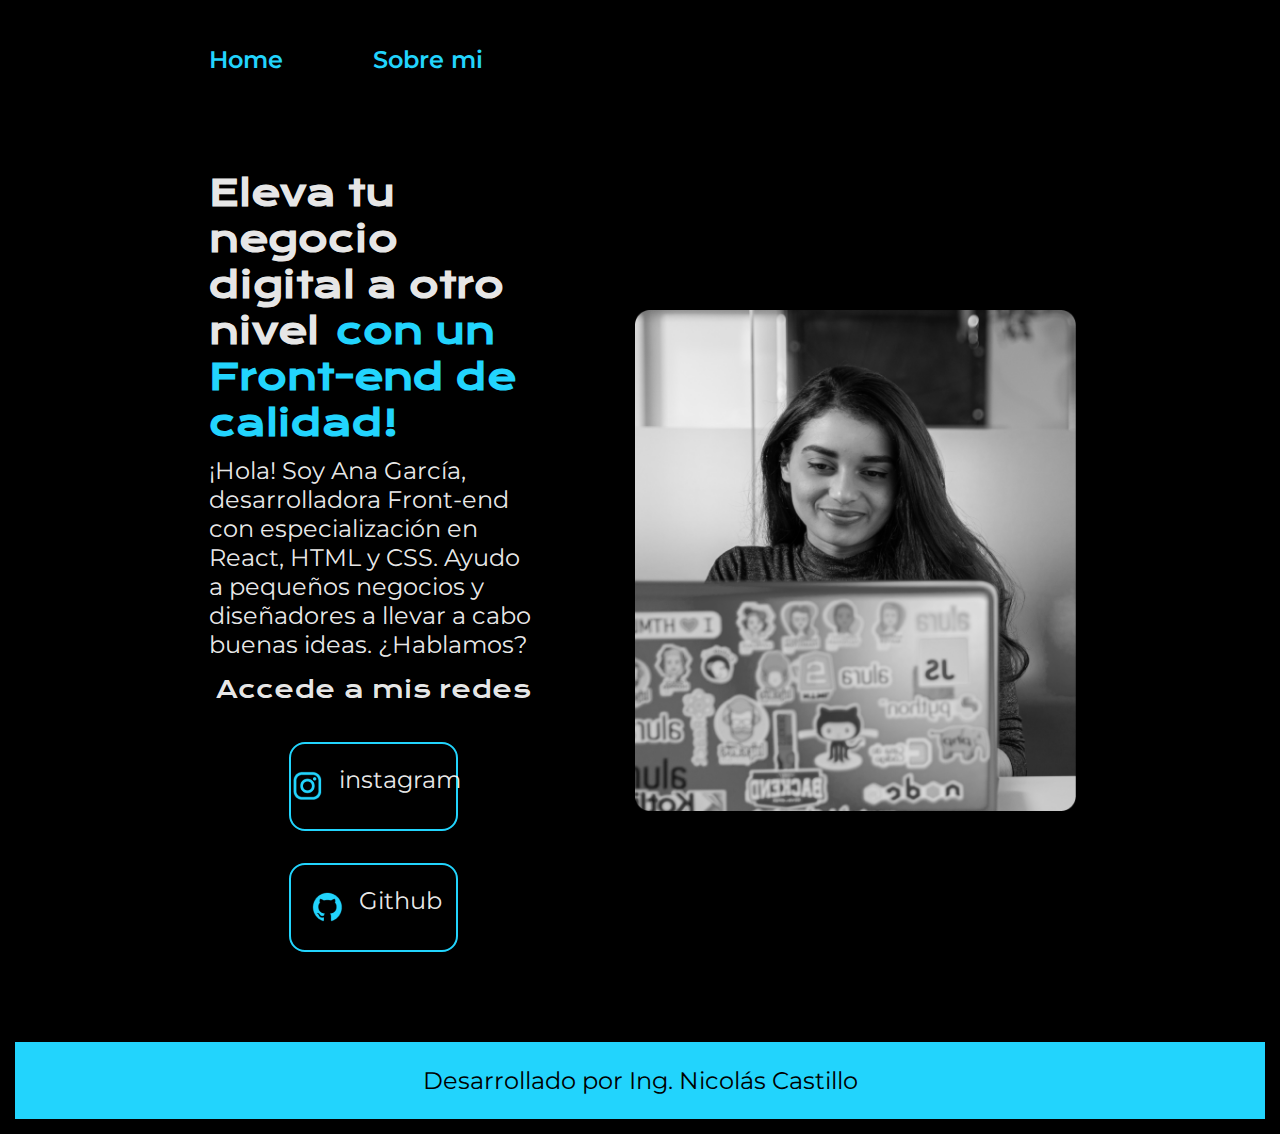
<file: index.html>
<!DOCTYPE html>
<html lang="es-MX">
<head>
    <meta charset="UTF-8">
    <meta name="viewport" content="width=device-width, initial-scale=1.0">
    <meta http-equiv="X-UA-Compatible" content="IE-Edge">
    <title>Portafolio</title>
    <link rel="stylesheet" href="styles/style.css">
</head>
<body>
    <header class="header">
        <nav class="header__menu">
            <a class="header__menu__link" href="index.html">Home</a>
            <a class="header__menu__link" href="about.html">Sobre mi</a>
        </nav>
    </header>
    <main class="presentacion">
        <section class="´presentacion__contenido">
            <h1 class="presentacion__contenido__titulo">Eleva tu negocio digital a otro nivel <strong class="titulo_destaque">con un Front-end de calidad!</strong></h1>
            <p class="presentacion__contenido__parrafo">
                ¡Hola! Soy Ana García, desarrolladora Front-end con especialización en React, HTML y CSS. 
                Ayudo a pequeños negocios y diseñadores a llevar a cabo buenas ideas. ¿Hablamos?
            </p>
            <div class="presentacion__enlaces">
                <h2 class="presentacion__enlace__subtitulo">Accede a mis redes</h2>
                <a class ="presentacion__enlace__instagram" href="https://www.instagram.com/">
                    <img src="assets/instagram.png" alt="Logo instagram">
                    instagram</a>
                <a class = "presentacion__enlace__GitHub" href="https://github.com/">
                    <img src="assets/github.png" alt="Logo GitHub">
                    Github</a>
            </div>
            
        </section>
        <img class = "presentacion__imagen" src="img/Rectangle 47.png" alt="Foto Ana García trabajando">
    </main>
    <footer>
        <p class="footer">Desarrollado por Ing. Nicolás Castillo</p>
    </footer>
</body>
</html>
</file>
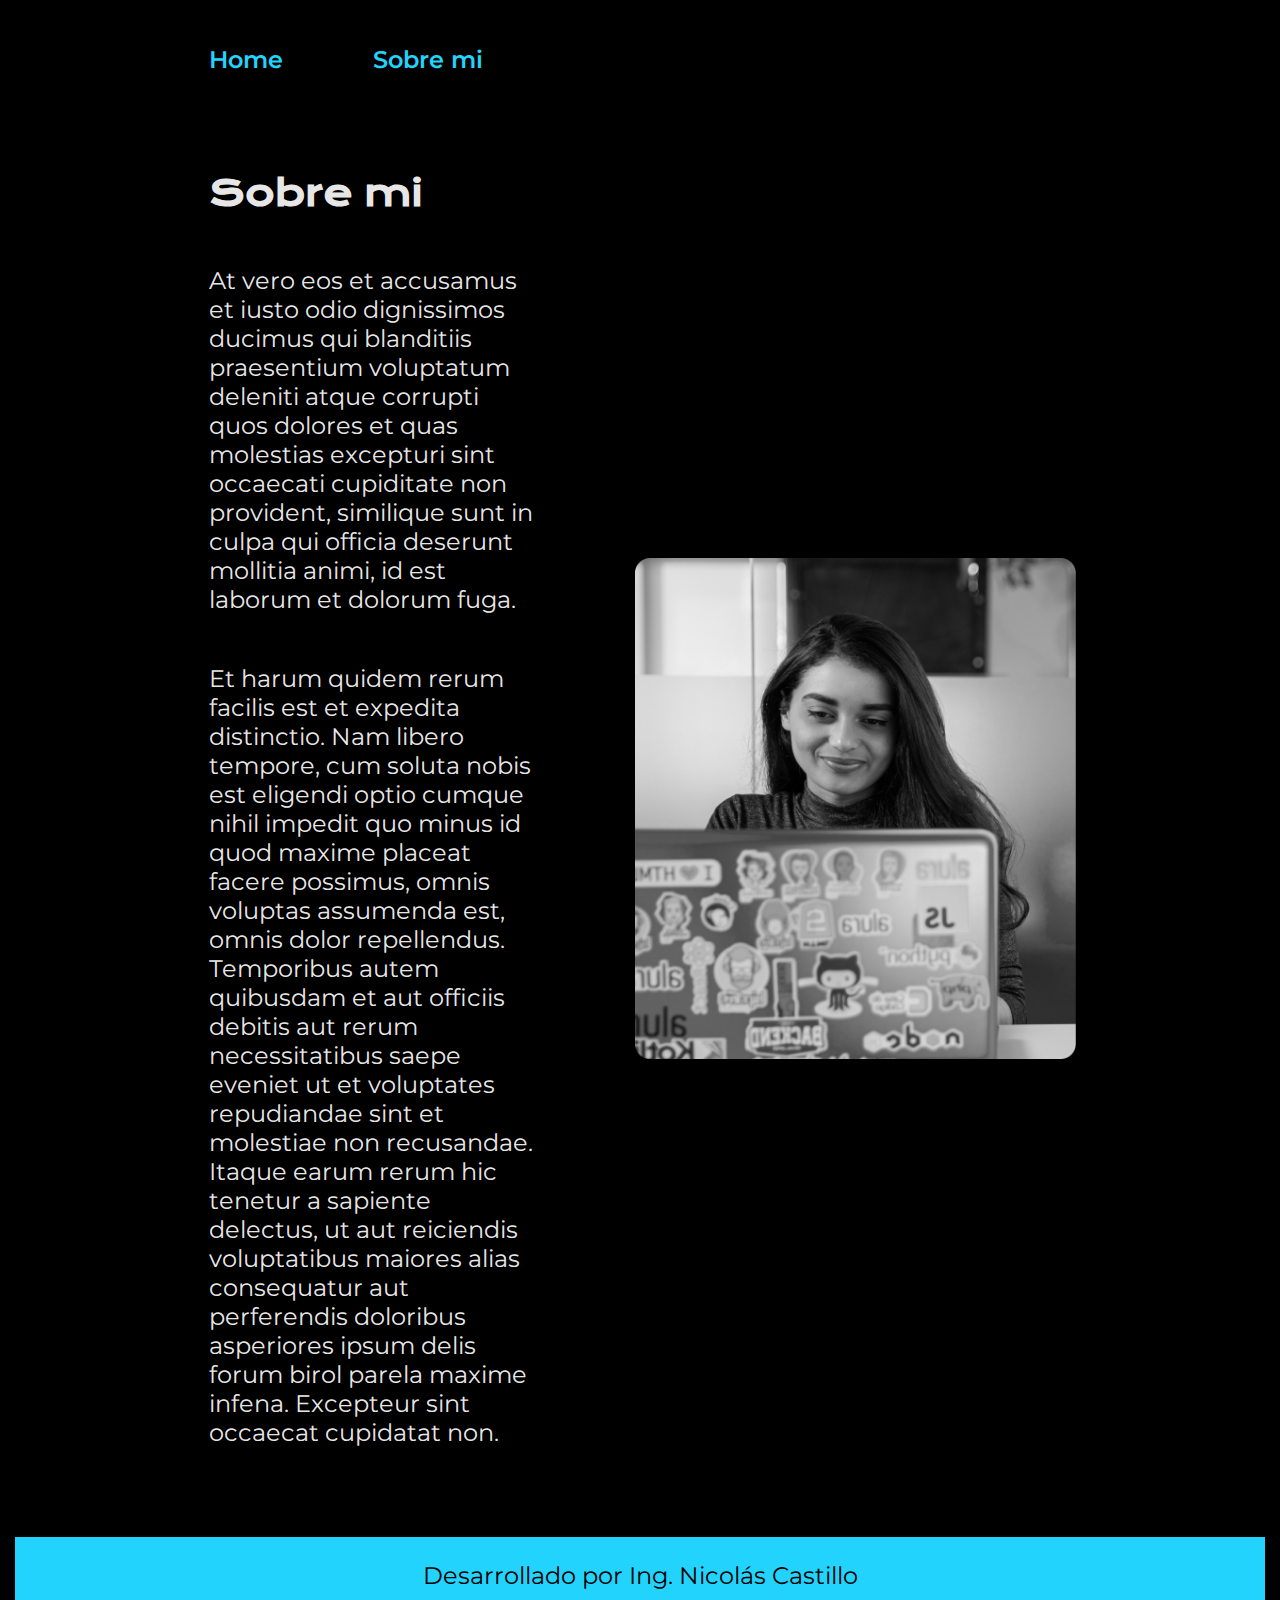
<file: about.html>
<!DOCTYPE html>
<html lang="es-MX">
<head>
    <meta charset="UTF-8">
    <meta name="viewport" content="width=device-width, initial-scale=1.0">
    <title>Sobre mi</title>
    <link rel="stylesheet" href="styles/style.css">
</head>
<body>
    <header class="header">
        <nav class="header__menu">
            <a class="header__menu__link" href="index.html">Home</a>
            <a class="header__menu__link" href="about.html">Sobre mi</a>
        </nav>
    </header>
    <main class="presentacion">
        <section class="presentacion__contenido">
            <h1 class="presentacion__contenido__titulo">Sobre mi</h1>
            <p class="presentacion__contenido__parrafo">At vero eos et accusamus et iusto odio dignissimos ducimus qui blanditiis 
            praesentium voluptatum deleniti atque corrupti quos dolores et quas molestias 
            excepturi sint occaecati cupiditate non provident, similique sunt in culpa qui 
            officia deserunt mollitia animi, id est laborum et dolorum fuga.
            </p>
            <p class="presentacion__contenido__parrafo">Et harum quidem rerum facilis est et expedita distinctio. Nam libero tempore, 
            cum soluta nobis est eligendi optio cumque nihil impedit quo minus id quod maxime
            placeat facere possimus, omnis voluptas assumenda est, omnis dolor repellendus. 
            Temporibus autem quibusdam et aut officiis debitis aut rerum necessitatibus saepe 
            eveniet ut et voluptates repudiandae sint et molestiae non recusandae. Itaque earum 
            rerum hic tenetur a sapiente delectus, ut aut reiciendis voluptatibus maiores alias 
            consequatur aut perferendis doloribus asperiores
            ipsum delis forum birol parela maxime infena. Excepteur sint occaecat cupidatat non.
            </p>
        </section>
        <img class = "presentacion__imagen" src="img/Rectangle 47.png" alt="Foto Ana García trabajando">
    </main>
    <footer>
        <p class="footer">Desarrollado por Ing. Nicolás Castillo</p>
    </footer>
</body>
</html>
</file>
<file: styles/style.css>
@import url('https://fonts.googleapis.com/css2?family=Krona+One&family=Montserrat:ital,wght@0,100..900;1,100..900&display=swap');

/*Declaración de variables CSS*/
:root{
    --colorPrimario: #000000;
    --colorSecundario: #F6F6F6F6;
    --colorTerciario: #22D4FD;

    --fuenteMonserrat: "Montserrat", sans-serif;
    --fuenteKrona: "Krona One", sans-serif;
    --colorHoverBoton: #272727;
}


*{
    padding: 5px;
    margin: 0px;
}


body{
    background-color: var(--colorPrimario);
    color: var(--colorSecundario);
    box-sizing: border-box;
}

.header{
    padding: 2% 0% 0% 15% ;
}

.header__menu{
    display: flex;
    gap: 80px;
}

.header__menu__link{
    font-family: var(--fuenteMonserrat);
    font-size: 1.5rem;
    font-weight: 600;
    color: var(--colorTerciario);
    text-decoration: none;
}

.titulo_destaque{
    color: var(--colorTerciario);
}

.presentacion{
    display: flex;
    align-items: center;
    justify-content: space-between;
    padding: 6% 15%;
    gap: 82px;
}

.presentacion__contenido{
    width: 50%;
    display: flex;
    flex-direction: column;
    gap: 40px;
}

.presentacion__contenido__titulo{
    font-family: var(--fuenteKrona);
    font-size: 2.25rem;
}

.presentacion__contenido__parrafo{
    font-size: 1.5rem;
    font-family: var(--fuenteMonserrat);
}

.presentacion__enlaces{
    display: flex;
    justify-content: space-between;
    flex-direction: column;
    align-items: center;
    gap: 32px;
}

.presentacion__enlace__subtitulo{
    font-family: var(--fuenteKrona);
    font-size: 1.5rem;
    font-weight: 400;
    gap: 32px;
}


.presentacion__enlace__instagram{
    width: 50%;
    text-align: center;
    padding: 21.5px 0;
    border-radius: 16px;
    font-family: var(--fuenteMonserrat);
    font-size: 1.5rem;
    font-weight: 600px;
    text-decoration: none;
    color: var(--colorSecundario);
    border: 2px solid var(--colorTerciario);
    display: flex;
    justify-content: center;
    gap: 10px;
}

.presentacion__enlace__GitHub{
    width: 50%;
    text-align: center;
    padding: 21.5px 0;
    border-radius: 16px;
    font-family: var(--fuenteMonserrat);
    font-size: 1.5rem;
    font-weight: 600px;
    text-decoration: none;
    color: var(--colorSecundario);
    border: 2px solid var(--colorTerciario);
    display: flex;
    justify-content: center;
    gap: 10px;
}

.presentacion__enlace__instagram:hover{
    background-color: var(--colorHoverBoton);
}

.presentacion__enlace__GitHub:hover{
    background-color: var(--colorHoverBoton);
}

.presentacion__imagen{
    width: 50%;
}

.footer{
    background-color: var(--colorTerciario);
    padding: 24px;
    color: var(--colorPrimario);
    text-align: center;
    font-family: var(--fuenteMonserrat);
    font-size: 1.5rem;
    font-weight: 400;
}

@media (max-width: 1200px){

    .header{
        padding: 10%;
    }

    .header__menu{
        justify-content: center;
    }

    .presentacion{
        flex-direction: column-reverse;
        padding: 5%;
    }

    .presentacion__contenido{
        width: auto;
    }
}
</file>
